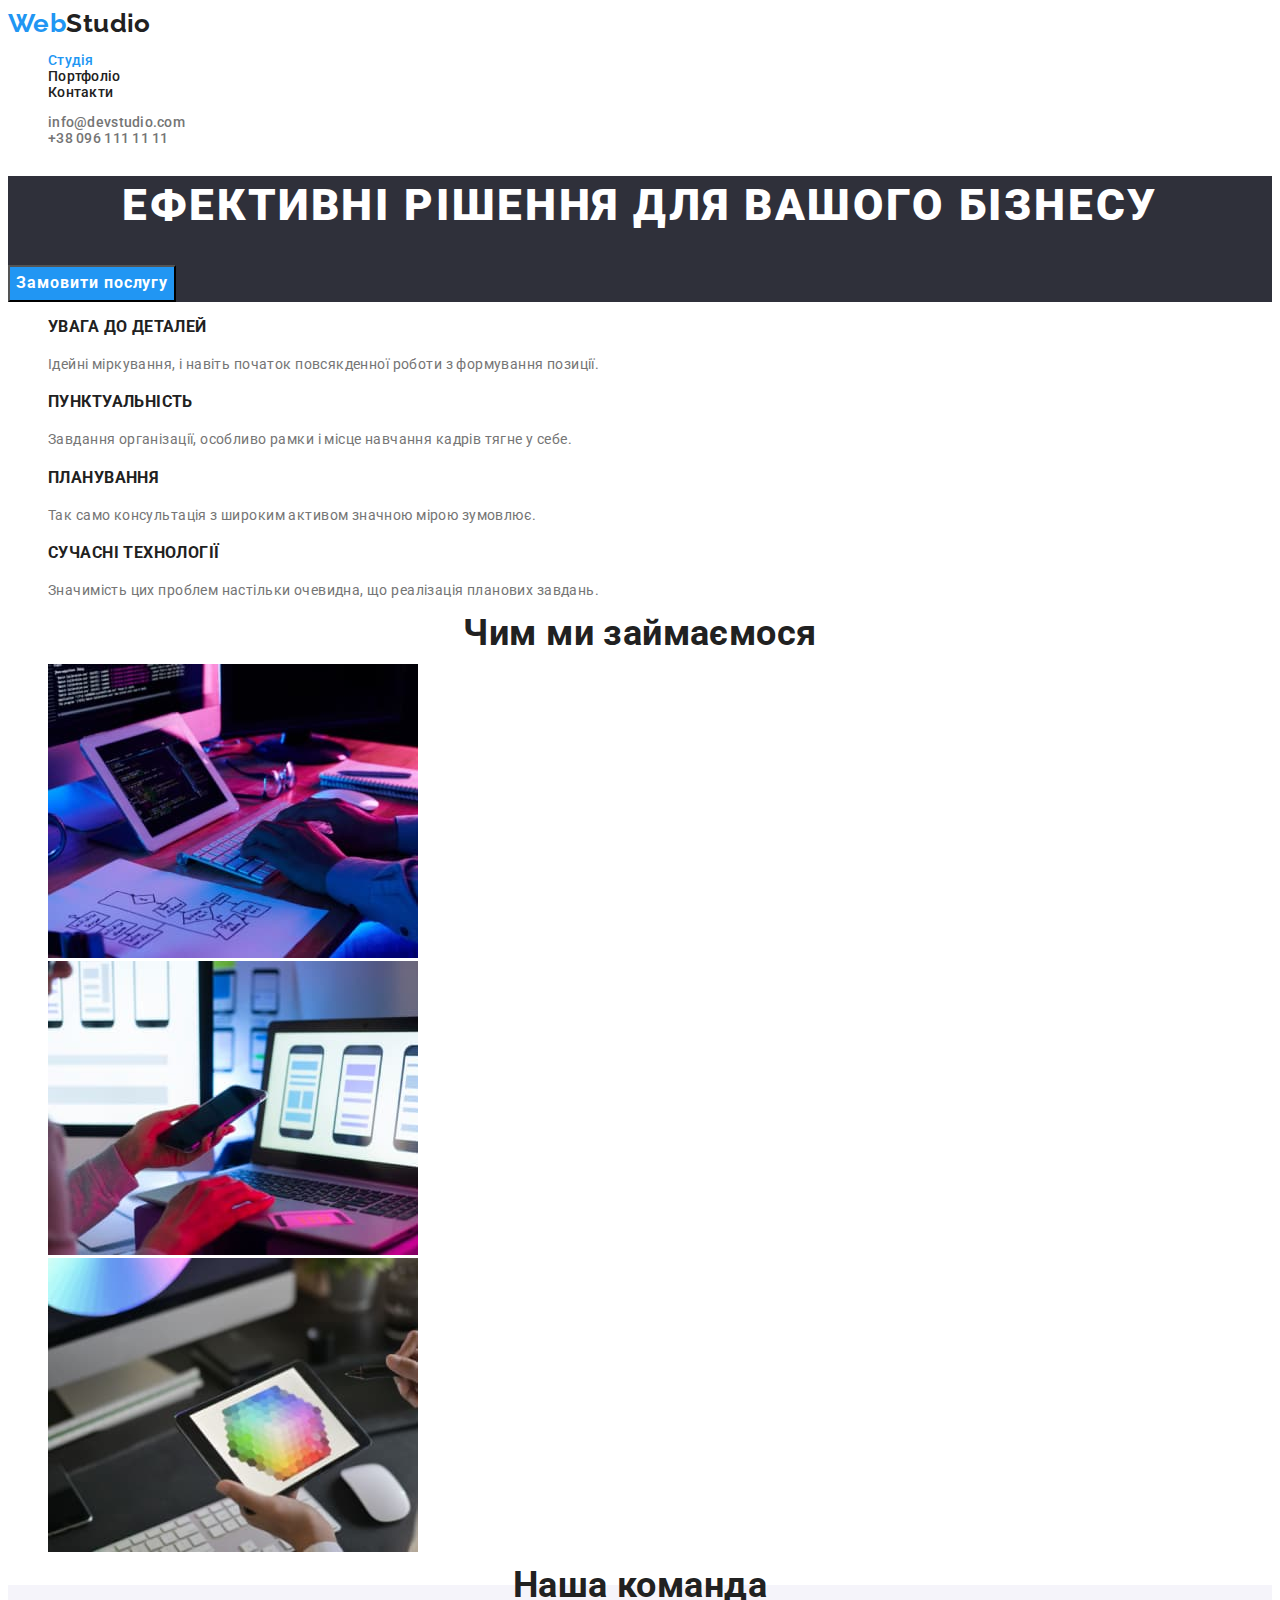
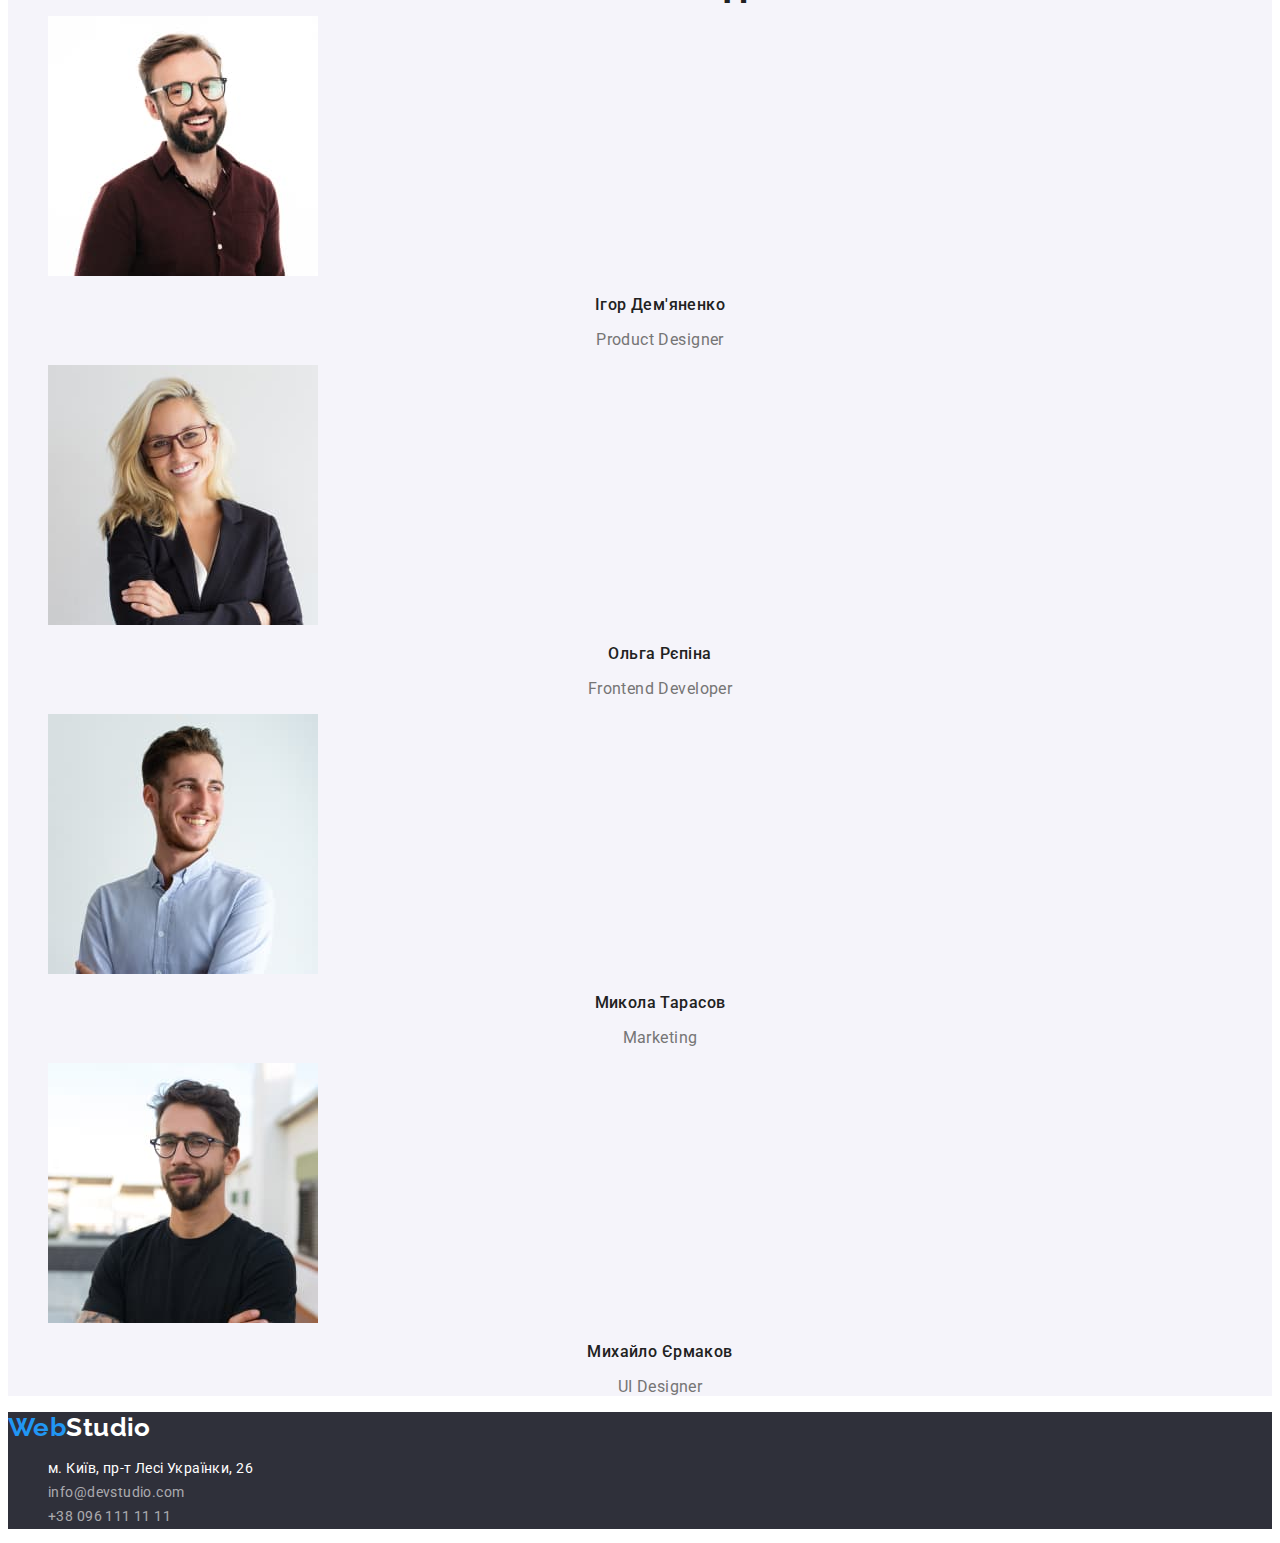
<file: index.html>
<!DOCTYPE html>
<html lang="uk">
  <head>
    <meta charset="UTF-8" />
    <meta http-equiv="X-UA-Compatible" content="IE=edge" />
    <meta name="viewport" content="width=device-width, initial-scale=1.0" />
    <title>Студія</title>
    <link rel="preconnect" href="https://fonts.googleapis.com" />
    <link rel="preconnect" href="https://fonts.gstatic.com" crossorigin />
    <link
      href="https://fonts.googleapis.com/css2?family=Raleway:wght@700&family=Roboto:wght@400;500;700;900&display=swap"
      rel="stylesheet"
    />
    <link rel="stylesheet" href="./css/styles.css" />
  </head>
  <body>
    <!--Шапка-->
    <header class="page-header">
      <nav>
        <a href="./index.html" class="logo"><span class="second-logo">Web</span>Studio</a>
        <ul class="site-nav">
          <li><a href="./index.html" class="link-current">Студія</a></li>
          <li><a href="./portfolio.html" class="link">Портфоліо</a></li>
          <li><a href="#" class="link">Контакти</a></li>
        </ul>
      </nav>
      <ul class="address">
        <li><a href="mailto:info@devstudio.com" class="link">info@devstudio.com</a></li>
        <li><a href="tel:+380961111111" class="link">+38 096 111 11 11 </a></li>
      </ul>
    </header>
    <!--Герой-->
    <main>
      <section class="hero">
        <h1 class="hero-title">Ефективні рішення для вашого бізнесу</h1>
        <button type="button" class="hero-button">Замовити послугу</button>
      </section>
      <section class="section">
        <!--Переваги компанії-->
        <h2 class="visually-hidden">Переваги компанії</h2>
        <ul class="benefits-list">
          <li>
            <h3 class="title">УВАГА ДО ДЕТАЛЕЙ</h3>
            <p class="text">
              Ідейні міркування, і навіть початок повсякденної роботи з формування позиції.
            </p>
          </li>
          <li>
            <h3 class="title">ПУНКТУАЛЬНІСТЬ</h3>
            <p class="text">
              Завдання організації, особливо рамки і місце навчання кадрів тягне у себе.
            </p>
          </li>
          <li>
            <h3 class="title">ПЛАНУВАННЯ</h3>
            <p class="text">Так само консультація з широким активом значною мірою зумовлює.</p>
          </li>
          <li>
            <h3 class="title">СУЧАСНІ ТЕХНОЛОГІЇ</h3>
            <p class="text">
              Значимість цих проблем настільки очевидна, що реалізація планових завдань.
            </p>
          </li>
        </ul>
      </section>
      <!--Чим ми займаємось-->
      <section class="section">
        <h2 class="section-title">Чим ми займаємося</h2>
        <ul>
          <li>
            <img src="./images/img1-1.jpg" alt="наша продукція" width="370" height="294" />
          </li>
          <li>
            <img src="./images/img2.jpg" alt="наша продукція" width="370" height="294" />
          </li>
          <li>
            <img src="./images/img3.jpg" alt="наша продукція" width="370" height="294" />
          </li>
        </ul>
      </section>
      <section class="section-coworkers">
        <!--Наші спеціалісти-->
        <h2 class="section-title">Наша команда</h2>
        <ul class="coworkers-list">
          <li>
            <img
              src="./images/igordemyanenk.jpg"
              alt="Фотографія Ігоря Дем'яненка"
              width="270"
              height="260"
            />

            <h3 class="title">Ігор Дем'яненко</h3>
            <p lang="en" class="text">Product Designer</p>
          </li>
          <li>
            <img
              src="./images/olgarеpіn.jpg"
              alt="Фотографія Ольги Репіной"
              width="270"
              height="260"
            />
            <h3 class="title">Ольга Рєпіна</h3>
            <p lang="en" class="text">Frontend Developer</p>
          </li>
          <li>
            <img
              src="./images/mikolataraso.jpg"
              alt="Фотографія Миколи Тарасова"
              width="270"
              height="260"
            />
            <h3 class="title">Микола Тарасов</h3>
            <p lang="en" class="text">Marketing</p>
          </li>
          <li>
            <img
              src="./images/mihajloyermako.jpg"
              alt="Фотографія Михайла Єрмакова"
              width="270"
              height="260"
            />
            <h3 class="title">Михайло Єрмаков</h3>
            <p lang="en" class="text">UI Designer</p>
          </li>
        </ul>
      </section>
    </main>
    <!--Футер-->
    <footer class="footer">
      <a href="./index.html" class="footer-logo"><span class="second-logo">Web</span>Studio</a>
      <address class="footer-address">
        <ul>
          <li><a href="#" class="link"> м. Київ, пр-т Лесі Українки, 26</a></li>
          <li><a href="mailto:info@devstudio.com" class="footer-link">info@devstudio.com</a></li>
          <li><a href="tel:+380961111111" class="footer-link">+38 096 111 11 11</a></li>
        </ul>
      </address>
    </footer>
  </body>
</html>
</file>
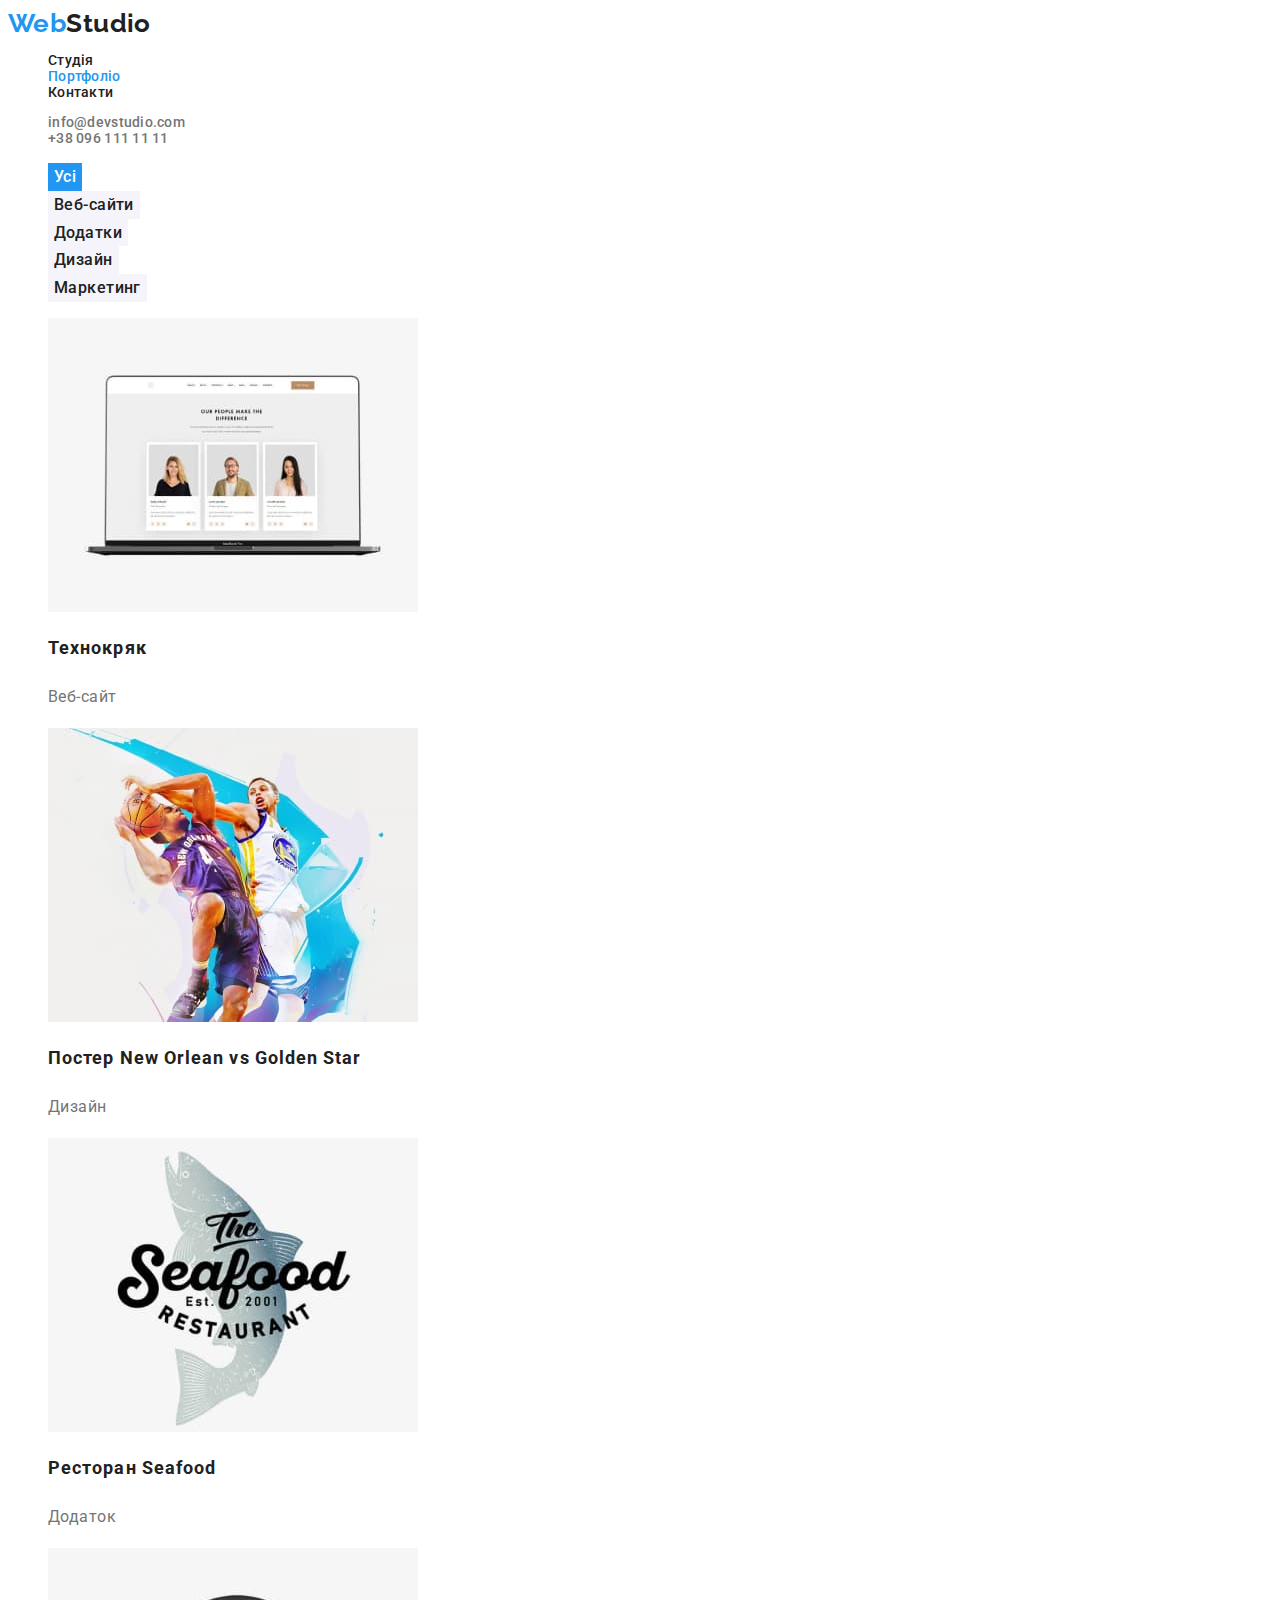
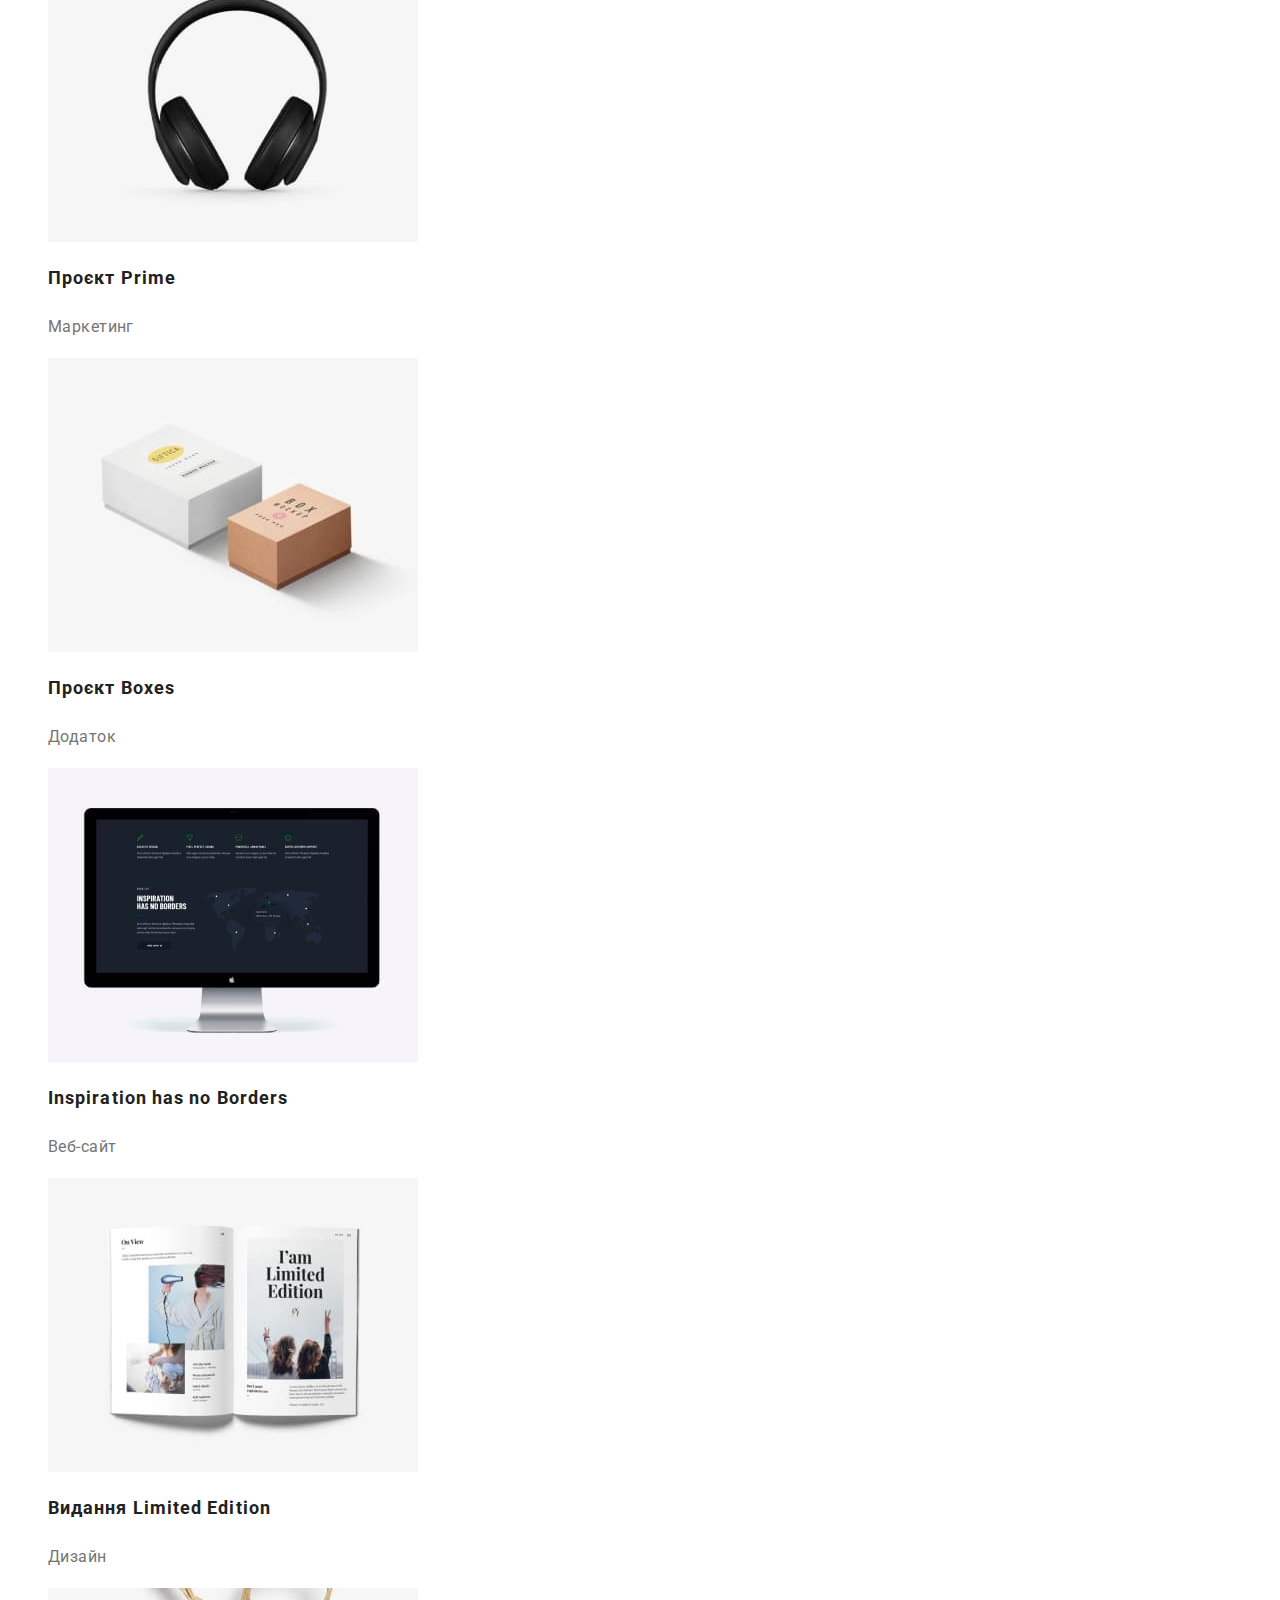
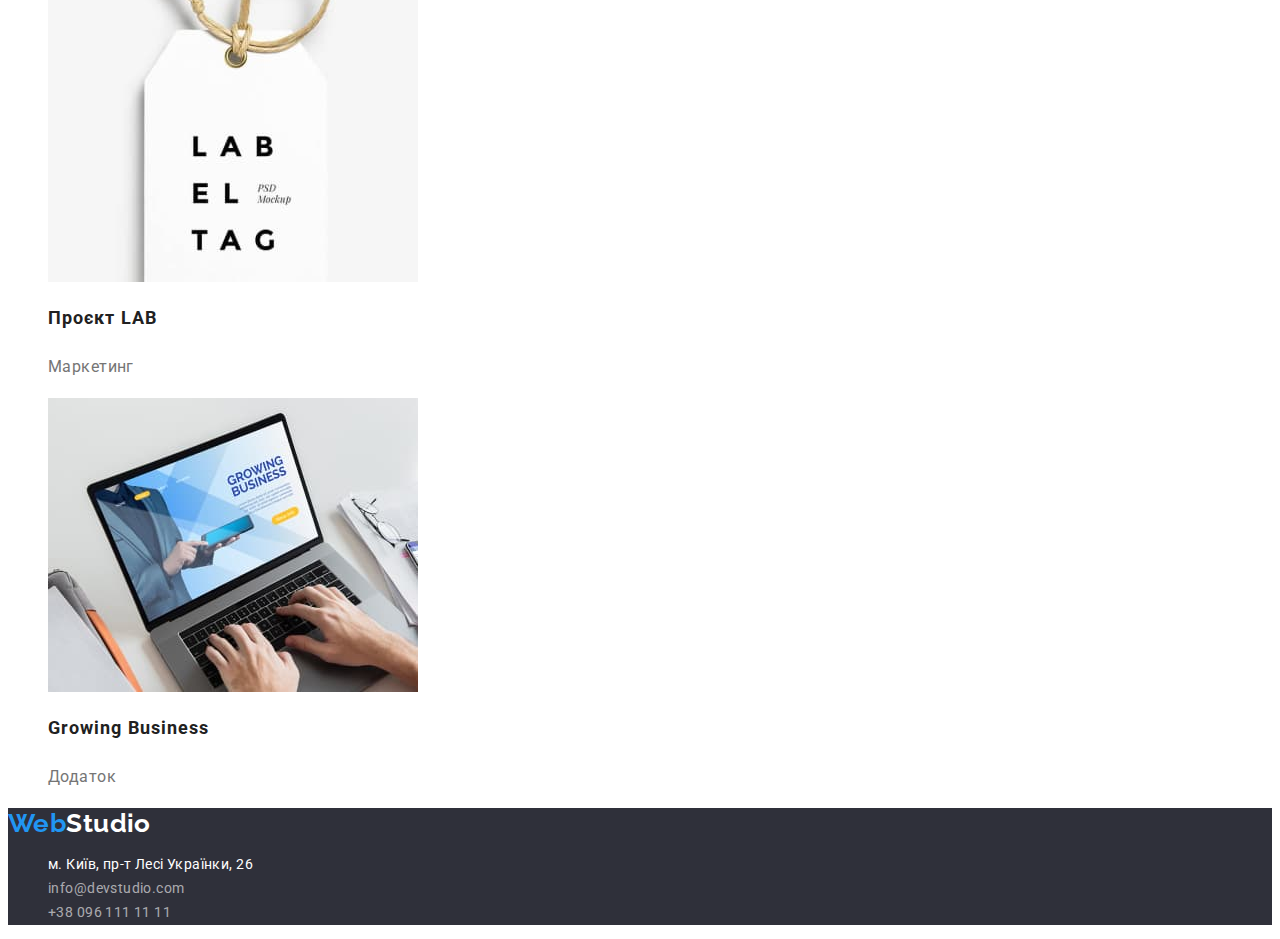
<file: portfolio.html>
<!DOCTYPE html>
<html lang="uk">
  <head>
    <meta charset="UTF-8" />
    <meta http-equiv="X-UA-Compatible" content="IE=edge" />
    <meta name="viewport" content="width=device-width, initial-scale=1.0" />
    <title>Портфоліо</title>
    <link rel="preconnect" href="https://fonts.googleapis.com" />
    <link rel="preconnect" href="https://fonts.gstatic.com" crossorigin />
    <link
      href="https://fonts.googleapis.com/css2?family=Raleway:wght@700&family=Roboto:wght@400;500;700;900&display=swap"
      rel="stylesheet"
    />
    <link rel="stylesheet" href="./css/styles.css" />
  </head>
  <body>
    <!--Шапка-->
    <header class="page-header">
      <nav>
        <a href="./index.html" class="logo"><span class="second-logo">Web</span>Studio</a>
        <ul class="site-nav">
          <li><a href="./index.html" class="link">Студія</a></li>
          <li><a href="./portfolio.html" class="link-current">Портфоліо</a></li>
          <li><a href="#" class="link">Контакти</a></li>
        </ul>
      </nav>
      <ul class="address">
        <li><a href="mailto:info@devstudio.com" class="link">info@devstudio.com</a></li>
        <li><a href="tel:+380961111111" class="link">+38 096 111 11 11 </a></li>
      </ul>
    </header>

    <!-- Герой -->
    <main>
      <section>
        <h1 class="visually-hidden">Портфоліо</h1>
      </section>

      <!-- Список фільтрів -->

      <section>
        <ul class="filter-list">
          <li><button type="button" class="current-button">Усі</button></li>
          <li><button type="button" class="button">Веб-сайти</button></li>
          <li><button type="button" class="button">Додатки</button></li>
          <li><button type="button" class="button">Дизайн</button></li>
          <li><button type="button" class="button">Маркетинг</button></li>
        </ul>

        <ul class="work-list">
          <li>
            <img src="./images/tehno.jpg" alt="Технокряк" width="370" height="294" />
            <h2 class="work-title">Технокряк</h2>
            <p>Веб-сайт</p>
          </li>
          <li>
            <img src="./images/orlean.jpg" alt="Постер Новий Орлеан" width="370" height="294" />
            <h2 class="work-title">Постер New Orlean vs Golden Star</h2>
            <p>Дизайн</p>
          </li>
          <li>
            <img src="./images/seafood.jpg" alt="Ресторан" width="370" height="294" />
            <h2 class="work-title">Ресторан Seafood</h2>
            <p>Додаток</p>
          </li>
          <li>
            <img src="./images/prime.jpg" alt="Проект" width="370" height="294" />
            <h2 class="work-title">Проєкт Prime</h2>
            <p>Маркетинг</p>
          </li>
          <li>
            <img src="./images/boxes.jpg" alt="Коробки" width="370" height="294" />
            <h2 class="work-title">Проєкт Boxes</h2>
            <p>Додаток</p>
          </li>
          <li>
            <img src="./images/borders.jpg" alt="Натхнення не має меж" width="370" height="294" />
            <h2 class="work-title">Inspiration has no Borders</h2>
            <p>Веб-сайт</p>
          </li>
          <li>
            <img src="./images/edition.jpg" alt="Обмежене видання" width="370" height="294" />
            <h2 class="work-title">Видання Limited Edition</h2>
            <p>Дизайн</p>
          </li>
          <li>
            <img src="./images/lab.jpg" alt="Проект лаб" width="370" height="294" />
            <h2 class="work-title">Проєкт LAB</h2>
            <p>Маркетинг</p>
          </li>
          <li>
            <img src="./images/business.jpg" alt="Зростаючий бізнес" width="370" height="294" />
            <h2 class="work-title">Growing Business</h2>
            <p>Додаток</p>
          </li>
        </ul>
      </section>
    </main>
    <!--Футер-->
    <footer class="footer">
      <a href="./index.html" class="footer-logo"><span class="second-logo">Web</span>Studio</a>
      <address class="footer-address">
        <ul>
          <li><a href="#" class="link"> м. Київ, пр-т Лесі Українки, 26</a></li>
          <li><a href="mailto:info@devstudio.com" class="footer-link">info@devstudio.com</a></li>
          <li><a href="tel:+380961111111" class="footer-link">+38 096 111 11 11</a></li>
        </ul>
      </address>
    </footer>
  </body>
</html>
</file>
<file: css/styles.css>
a {
  text-decoration: none;
}

ul {
  list-style: none;
}

:root {
  --primary-text-color: #212121;
  --secondary-text-color: #757575;
  --accent-text-color: #2196f3;
  --primary-white-color: #ffffff;
  --secondary-background-color: #f5f4fa;
  --footer-background-color: #2f303a;
  --adress-text-color: rgba(255, 255, 255, 0.6);
  --font-weight400: 400;
  --font-weight500: 500;
  --font-weight600: 600;
  --font-weight700: 700;
  --font-weight900: 900;
}

body {
  background-color: var(--primary-white-color);
  color: var(--primary-text-color);

  font-family: Roboto, sans-serif;
  font-size: 14px;
  letter-spacing: 0.03em;
}
/* logo */
.logo {
  color: var(--primary-text-color);

  font-family: Raleway, sans-serif;
  font-weight: var(--font-weight700);
  font-size: 26px;
  line-height: 1.19;
}

.footer-logo {
  color: var(--primary-white-color);

  font-family: Raleway, sans-serif;
  font-weight: var(--font-weight700);
  font-size: 26px;
  line-height: 1.19;
}
.site-nav .link:hover,
.site-nav .link:focus,
.link-current,
.address .link:hover,
.address .link:focus,
.site-nav .link,
.second-logo,
.logo:hover,
.logo:focus,
.footer .link:hover,
.footer .link:focus,
.footer-logo:hover,
.footer-logo:focus,
.footer-link:hover,
.footer-link:focus {
  color: var(--accent-text-color);
}

/* site-nav */

.site-nav {
  font-weight: var(--font-weight500);
  font-size: 14px;
  line-height: 1.14;
  letter-spacing: 0.02em;
}

.site-nav .link,
.link-current:hover,
.link-current:focus {
  color: var(--primary-text-color);
}
/* address */
.address {
  font-weight: 500;
  font-size: 14px;
  line-height: 1.14;
  letter-spacing: 0.02em;
}
.address .link {
  color: var(--secondary-text-color);
}

/* hero */
.hero {
  background-color: var(--footer-background-color);
}
.hero-title {
  color: var(--primary-white-color);
  font-weight: var(--font-weight900);
  font-size: 44px;
  line-height: 1.36;
  text-align: center;
  letter-spacing: 0.06em;
  text-transform: uppercase;
}

/* section */
.section-title {
  font-weight: var(--font-weight700);
  font-size: 36px;
  line-height: 1.16px;
  text-align: center;
}

/* benefits */

.benefits-list .title {
  font-weight: var(--font-weight700);
  line-height: 1.14;
  text-transform: uppercase;
}

.benefits-list .text {
  color: var(--secondary-text-color);
  line-height: 1.71;
}

/* coworkers list */
.section-coworkers {
  background-color: var(--secondary-background-color);
}

.coworkers-list .title {
  font-weight: var(--font-weight500);
  font-size: 16px;
  line-height: 1.19;
  text-align: center;
}

.coworkers-list .text {
  color: var(--secondary-text-color);
  font-size: 16px;
  line-height: 1.19;
  text-align: center;
}

/* button */

.hero-button {
  color: var(--primary-white-color);
  background-color: var(--accent-text-color);
  cursor: pointer;

  font-family: inherit;
  font-weight: var(--font-weight700);
  font-size: 16px;
  line-height: 1.88;
  letter-spacing: 0.06em;
}

.button {
  color: var(--primary-text-color);
  background-color: var(--secondary-background-color);
  border: 0cm;
  cursor: pointer;

  font-family: inherit;
  font-weight: var(--font-weight500);
  font-size: 16px;
  line-height: 1.62;
  letter-spacing: inherit;
}

.current-button,
.button:hover,
.button:focus {
  color: var(--primary-white-color);
  background-color: var(--accent-text-color);
  border: 0cm;
  cursor: pointer;

  font-family: inherit;
  font-weight: var(--font-weight500);
  font-size: 16px;
  line-height: 1.62;
  letter-spacing: inherit;
}

/* footer */
.footer {
  background-color: var(--footer-background-color);
  letter-spacing: 0.03em;
}

.footer-link {
  color: var(--adress-text-color);
}

.footer .link {
  color: var(--primary-white-color);
}

.footer-address {
  font-size: 14px;
  line-height: 1.71;

  font-style: normal;
}

.visually-hidden {
  position: absolute;
  width: 1px;
  height: 1px;
  margin: -1px;
  border: 0;
  padding: 0;
  white-space: nowrap;
  clip-path: inset(100%);
  clip: rect(0 0 0 0);
  overflow: hidden;
}

/* portfolio */
/*  filter list */

.filter-list {
  font-weight: var(--font-weight500);
  font-size: 16px;
  line-height: 1.62;
}

/* work-list */
.work-title {
  font-weight: var(--font-weight700);
  font-size: 18px;
  line-height: 2;
  letter-spacing: 0.06em;
}

.work-list p {
  color: var(--secondary-text-color);

  font-size: 16px;
  line-height: 1.88;
}
</file>
